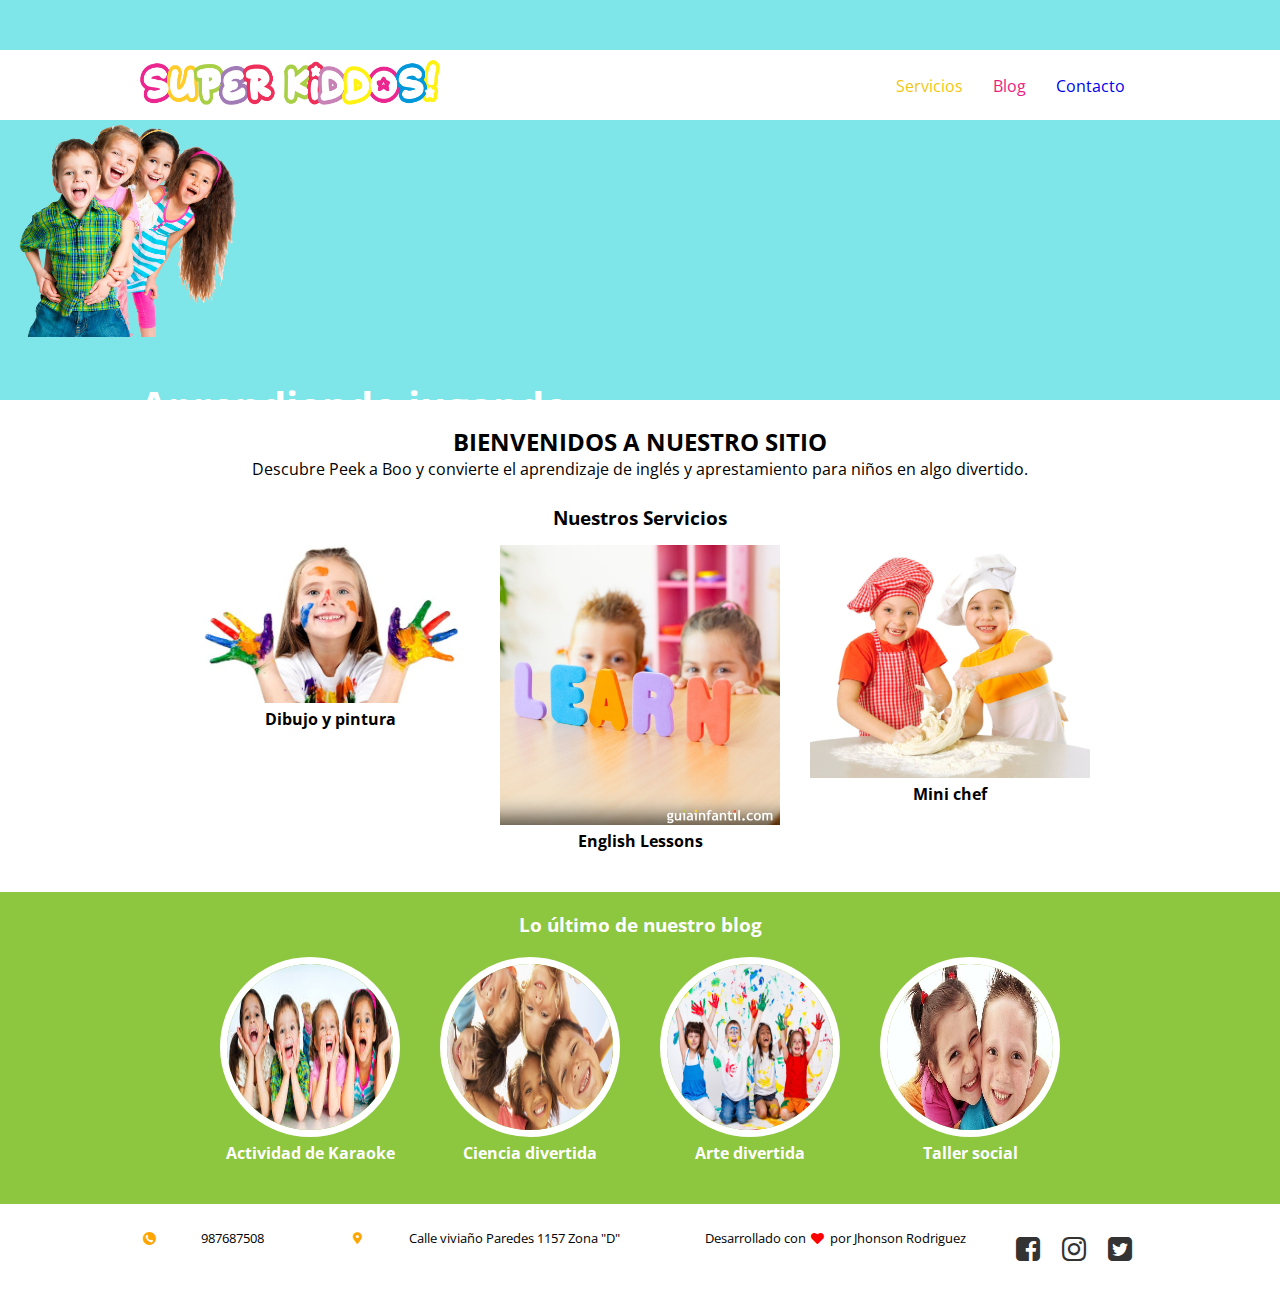
<file: index.html>
<!DOCTYPE html>
<html lang="es">  
  <head>    
    <title>SuperKiddos</title>    
    <meta charset="UTF-8">
    <meta name="viewport" content="width=device-width, user-scalable-no, initial-scale=1, maximun-scale=1, minimum-scale=1">
      <link rel="stylesheet" href="css/fontello.css">
      <link rel="stylesheet" href="css/estilos.css">
  </head>  
  <body>  
           
  <header>
    <div class="social">

    </div> 
      <div class="contenedor"> 
          <img class="logo" src="img/logo.png">
          <input type="checkbox" id="menu-bar">
          <label class="icon-menu" for="menu-bar"></label>
          <nav class="menu">
              <a class="menu-a1" href="">Servicios</a>
              <a class="menu-a2" href="">Blog</a>
              <a class="menu a3" href="contacto.html">Contacto</a>
          </nav>                 
      </div>      
</header>
 
 
 <main>
     <section id="banner">
        <img src="img/por.png" alt="">
        <div class="contenedor">
        <h2>Aprendiendo jugando</h2>
        <p>La mejor manera de aprender</p>
        <a href="#">Leer más</a>
         </div>
     </section>
     
     <section id="bienvenidos">
        <h2>BIENVENIDOS A NUESTRO SITIO</h2>
         <p>Descubre Peek a Boo y convierte el aprendizaje de inglés y aprestamiento para niños en algo divertido.</p>
     </section>
     
     <section id="blog">
        <h3>Nuestros Servicios</h3>
        <div class="contenedor">
            <article>
                <img src="img/art.jpg">
                <h4>Dibujo y pintura</h4>
            </article>
            <article>
                <img src="img/ingles.jpg">
                <h4>English Lessons</h4>
            </article>
            <article>
                <img src="img/chef.jpg">
                <h4>Mini chef</h4>
            </article>
         </div>
     </section>
     
     <section  id="info">
         <h3>Lo último de nuestro blog</h3>
         <div class="contenedor">
            <div class="info">
                <img src="img/blog1.jpg" alt="">
                <h4>Actividad de Karaoke</h4>
            </div>
            <div class="info">
                <img src="img/blog2.jpg" alt="">
                <h4>Ciencia divertida</h4>
            </div>
            <div class="info">
                <img src="img/blog3.jpg" alt="">
                <h4>Arte divertida</h4>
            </div>
            <div class="info">
                <img src="img/blog4.jpg" alt="">
                <h4>Taller social</h4>
            </div>
             
         </div>
     </section>
     
 </main>
 <footer>
     <div class="contenedor">
        <label id="iconos" class="icon-phone-circled" ></label>
        <p class="copy">987687508</p> <br>
        <label  id="iconos" class="icon-location" ></label>
        <p class="copy">Calle viviaño Paredes 1157 Zona "D"</p><br>
         <p class="copy">Desarrollado con <label class="icon-heart" ></label> por Jhonson Rodriguez</p>
         <div class="sociales">
             <a class="icon-facebook-squared" href="#"></a>
             <a class=" icon-instagram" href="#"></a>
             <a class=" icon-twitter-squared" href="#"></a>
             
         </div>
     </div>
 </footer>
  </body>  
</html>
</file>
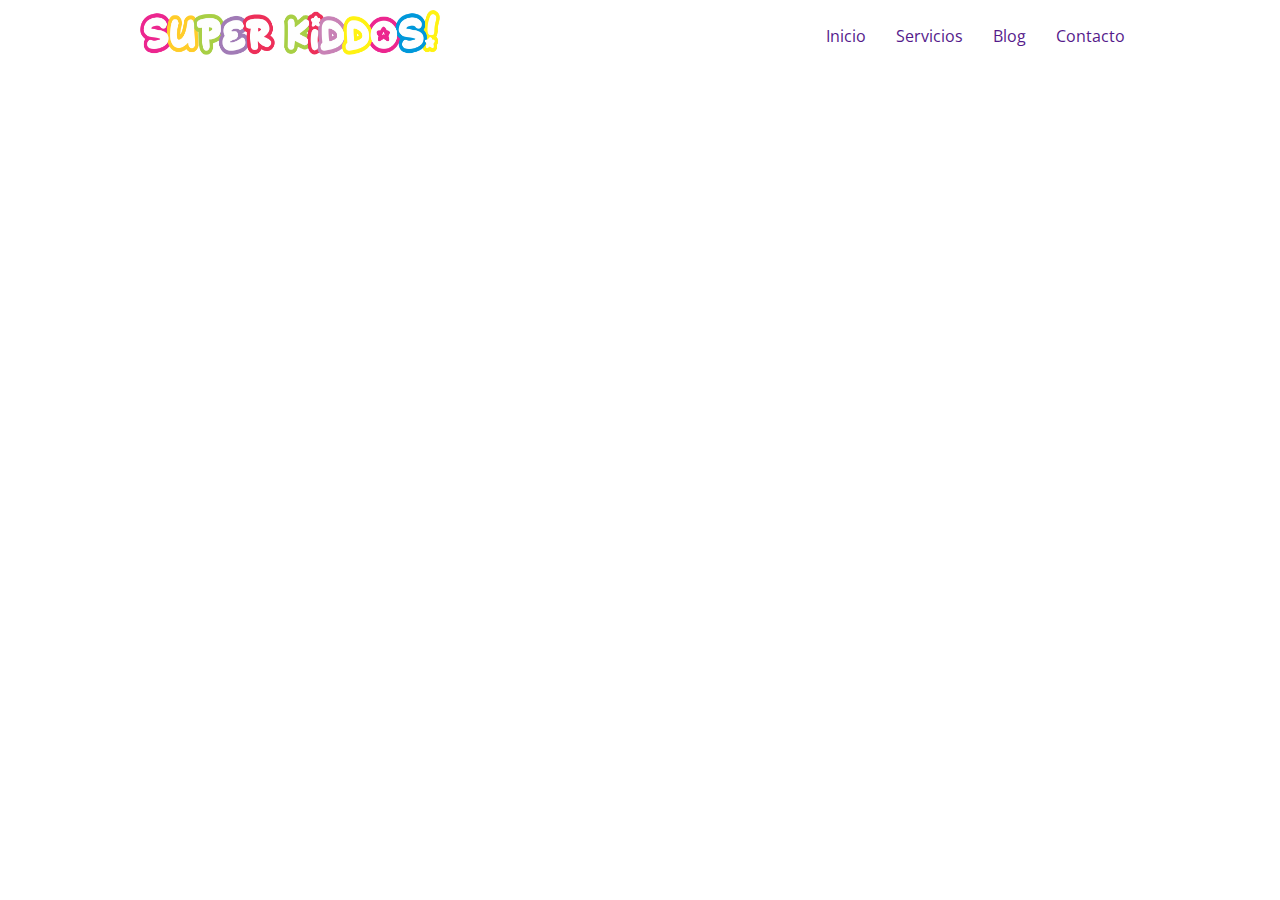
<file: contacto.html>
<!DOCTYPE html>
<html lang="es">  
  <head>    
    <title>Peek a Boo</title>    
    <meta charset="UTF-8">
    <meta name="viewport" content="width=device-width, user-scalable-no, initial-scale=1, maximun-scale=1, minimum-scale=1">
      <link rel="stylesheet" href="css/fontello.css">
      <link rel="stylesheet" href="css/estilos.css">
  </head>  
  <body>    
    
  <header>
      <div class="contenedor"> 
          <img class="logo" src="img/logo.png">
          <input type="checkbox" id="menu-bar">
          <label class="icon-menu" for="menu-bar"></label>
          <nav class="menu">
              <a href="">Inicio</a>
              <a href="">Servicios</a>
              <a href="">Blog</a>
              <a href="">Contacto</a>
          </nav>                 
      </div>      
</header>
 
 
 <main>
   <form action="">
       
   </form>
     
     
     
     
     
 </main>
 <footer>
     <div class="contenedor">
         <p class="copy">Desarrollado con <label class="icon-heart" ></label> por Jhonson Rodriguez</p>
         <div class="sociales">
             <a class="icon-facebook-squared" href="#"></a>
             <a class=" icon-instagram" href="#"></a>
             <a class=" icon-twitter-squared" href="#"></a>
             
         </div>
     </div>
 </footer>
  </body>  
</html>
</file>
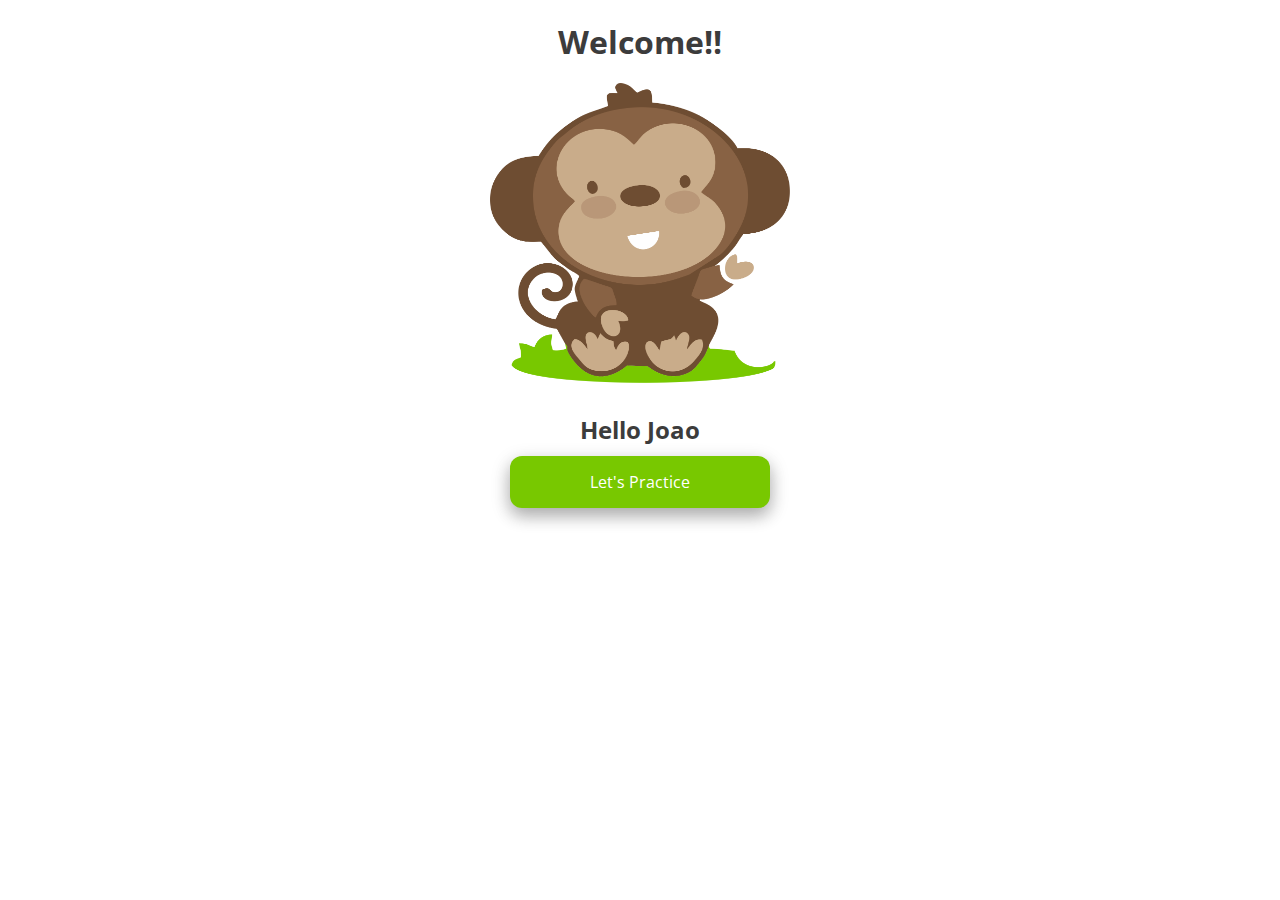
<file: intro.html>
<!DOCTYPE html>
<html>
<head>

	<title>Welcome</title> 
   <meta charset="UTF-8">
    <meta name="viewport" content="width=device-width, user-scalable-no, initial-scale=1, maximun-scale=1, minimum-scale=1">
	<link rel="stylesheet" href="css/intro.css">
		
    <script src="https://ajax.googleapis.com/ajax/libs/jquery/3.4.1/jquery.min.js"></script>
    <script>
        $(document).ready(function(){

    $("button").click(function(){
             var url = "quiz/1.html"; 
        $(location).attr('href',url);
        
    });       
       });
    
    </script>
</head>
<body>
	<section  id="info">
          <h1>Welcome!!</h1>
        
         <div class="contenedor">
           <img src="img/monkey.png">
               
         </div>
         <h2>Hello Joao</h2>
         
         <button id="resultado">Let's Practice</button>
         
     </section>

</body>
</html>
</file>
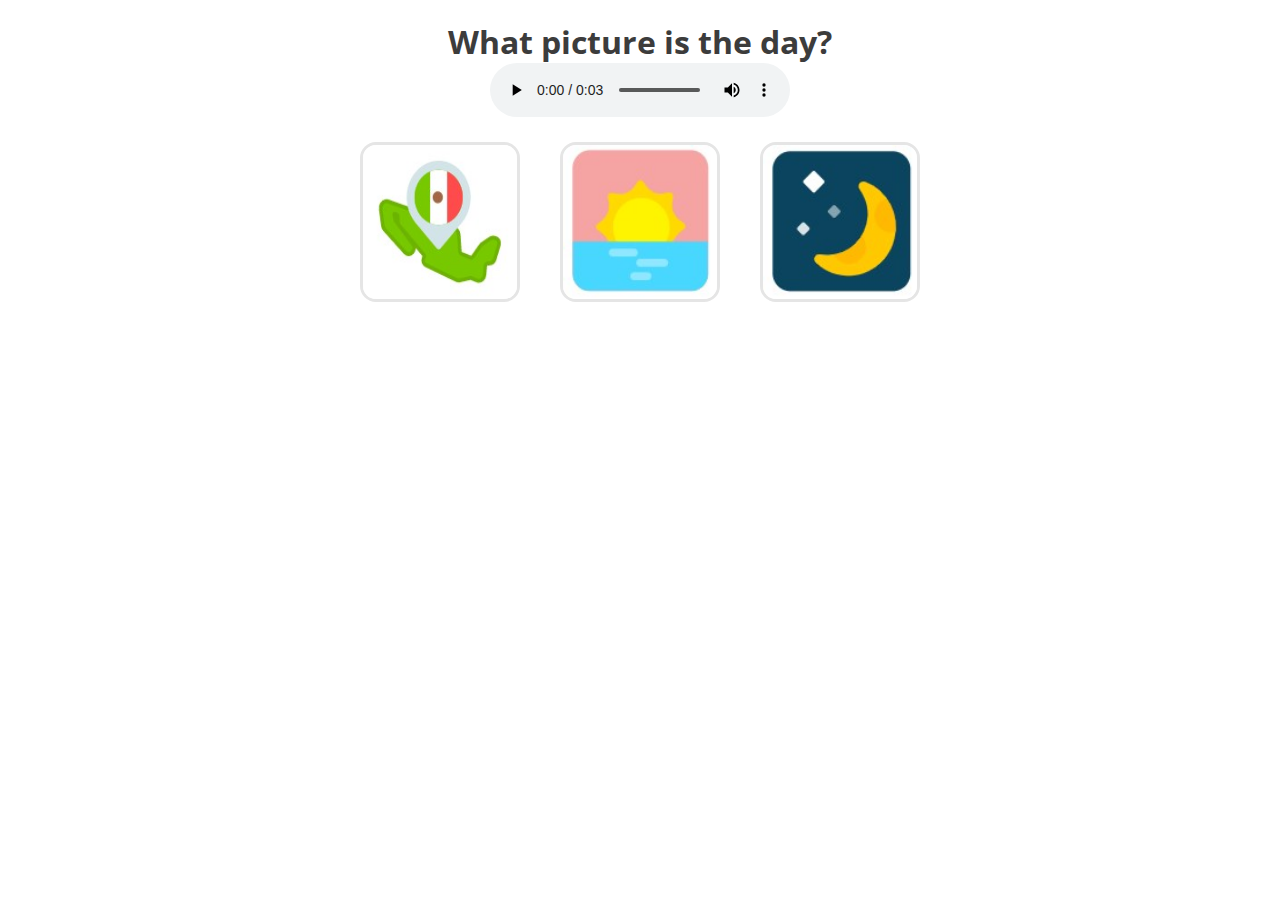
<file: quiz/1.html>
<!DOCTYPE html>
<html>
<head>
	<title>Peek a Boo</title>
	<meta charset="UTF-8">
    <meta name="viewport" content="width=device-width, user-scalable-no, initial-scale=1, maximun-scale=1, minimum-scale=1">
	<link rel="stylesheet" href="../css/estilosEjercicios.css">
    <script src="https://ajax.googleapis.com/ajax/libs/jquery/3.4.1/jquery.min.js"></script>
    <script src="../script/ejer1.js" type="text/javascript"></script>
</head>
<body>
	<section  id="info">
          <h1>What picture is the day?</h1>
         <audio controls src="../audio/ejercicios/1.mp3" type="audio/mpeg" ></audio>
         <div class="contenedor">
           
               <div class="alter">
                <label for="1"> 
               <input type="radio" name="op" id="1" value="1">
               <img src="../img/ejercicios/1/1.jpg">
               </label> 
               </div>
               <div class="alter">
                <label for="2"> 
               <input type="radio" name="op" id="2" value="2">
               <img src="../img/ejercicios/1/2.jpg">
               </label> 
               </div>
                <div class="alter">
                <label for="3"> 
               <input type="radio" name="op" id="3" value="3">
               <img src="../img/ejercicios/1/3.jpg">
               </label> 
               </div>
                        
         </div>
         <p></p>
         <button id="resultado">Check</button>
         
     </section>

</body>
</html>
</file>
<file: css/fontello.css>
@font-face {
  font-family: 'fontello';
  src: url('../font/fontello.eot?8839246');
  src: url('../font/fontello.eot?8839246#iefix') format('embedded-opentype'),
       url('../font/fontello.woff2?8839246') format('woff2'),
       url('../font/fontello.woff?8839246') format('woff'),
       url('../font/fontello.ttf?8839246') format('truetype'),
       url('../font/fontello.svg?8839246#fontello') format('svg');
  font-weight: normal;
  font-style: normal;
}
/* Chrome hack: SVG is rendered more smooth in Windozze. 100% magic, uncomment if you need it. */
/* Note, that will break hinting! In other OS-es font will be not as sharp as it could be */
/*
@media screen and (-webkit-min-device-pixel-ratio:0) {
  @font-face {
    font-family: 'fontello';
    src: url('../font/fontello.svg?8839246#fontello') format('svg');
  }
}
*/
 
 [class^="icon-"]:before, [class*=" icon-"]:before {
  font-family: "fontello";
  font-style: normal;
  font-weight: normal;
  speak: none;
 
  display: inline-block;
  text-decoration: inherit;
  width: 1em;
  margin-right: .2em;
  text-align: center;
  /* opacity: .8; */
 
  /* For safety - reset parent styles, that can break glyph codes*/
  font-variant: normal;
  text-transform: none;
 
  /* fix buttons height, for twitter bootstrap */
  line-height: 1em;
 
  /* Animation center compensation - margins should be symmetric */
  /* remove if not needed */
  margin-left: .2em;
 
  /* you can be more comfortable with increased icons size */
  /* font-size: 120%; */
 
  /* Font smoothing. That was taken from TWBS */
  -webkit-font-smoothing: antialiased;
  -moz-osx-font-smoothing: grayscale;
 
  /* Uncomment for 3D effect */
  /* text-shadow: 1px 1px 1px rgba(127, 127, 127, 0.3); */
}
 
.icon-guidedog:before { content: '\e800'; } /* '' */
.icon-heart:before { content: '\e801'; } /* '' */
.icon-phone-circled:before { content: '\e802'; } /* '' */
.icon-location:before { content: '\f031'; } /* '' */
.icon-menu:before { content: '\f0c9'; } /* '' */
.icon-instagram:before { content: '\f16d'; } /* '' */
.icon-twitter-squared:before { content: '\f304'; } /* '' */
.icon-facebook-squared:before { content: '\f308'; } /* '' */
</file>
<file: css/estilos.css>
@import url('https://fonts.googleapis.com/css?family=Open+Sans&display=swap');
@import url(menu.css);
@import url(banner.css);
@import url(blog.css);
@import url(info.css);

*{
    margin: 0;
    padding: 0;
    box-sizing: border-box;
    
}
.social{
    width:100%;
    height: 50px;
    background-color: #7EE6E9;

}

body{
    font-family: 'Open Sans', sans-serif;
}
header{
    
    width: 100%;
    height: 120px;
    background: #fff;
    color: #92278F;
    position: fixed;
    top: 0;
    left: 0;
    z-index: 100;
        
}

.contenedor{
    widows: 98%;
    margin: auto;
    
}

.logo{
    width: 300px;
    height: 60px;
    padding-top: 10px;
    padding-bottom: 5px;
}

h1{
    float: left;
}

header .contenedor{
    display: table;
}

section{
    width: 100%;
    margin-bottom: 25px;
}

#bienvenidos{
    text-align: center;
    
}

footer .contenedor{
    display: flex;
    flex-wrap: wrap;
    justify-content: center;
    padding-bottom: 25px;
}
footer label{
    color: red;
}

footer #iconos{
    color: orange;
    font-size: 13px;
}
.copy{
    font-size: 13px;
}

.sociales{
    width: 100%;
    text-align: center;
    font-size: 28px;
}

.sociales a{
    color:#333;
    text-decoration: none;
}

@media(min-width:768px){
    .sociales{
        width: auto;
    }
    footer .contenedor{
        justify-content: space-between;
    }
}

@media(min-width:1024px){
    .contenedor{
        width: 1000px;
    }
}
</file>
<file: css/intro.css>
@import url('https://fonts.googleapis.com/css?family=Open+Sans&display=swap');

*{
    margin: 0;
    padding: 0;
    box-sizing: border-box;
    
}

body{
    font-family: 'Open Sans', sans-serif;
}
h2{
    color: #3C3C3C;
    padding: 10px;
}
.contenedor{
    widows: 98%;
    margin: auto;
    
}

section{
    width: 100%;
    margin-bottom: 25px;
}
#info{
    background: #FFFFFF;
    color: #3C3C3C;
    text-align: center;
    padding: 20px;
}

#info .contenedor{
    display: flex;
    flex-wrap: wrap;
    justify-content: center;
}
 img{
     margin: 20px;
    width: 300px;
     height: 300px;
   
}
button{
    background-color: #78C800;
    border: none;
    color: white;
    padding: 15px 80px;
    text-align: center;
    text-decoration: none;
    display: inline-block;
    font-size: 16px;
    border-radius: 12px;
    font-family: 'Open Sans', sans-serif;
    box-shadow: 0 8px 16px 0 rgba(0,0,0, 0.2), 0 6px 20px 0 rgba(0,0,0,0.19);
    cursor: pointer;
}

button:hover{
    background-color: #F7A81E;
}
</file>
<file: css/estilosEjercicios.css>
@import url('https://fonts.googleapis.com/css?family=Open+Sans&display=swap');


@import url(validar.css);


*{
    margin: 0;
    padding: 0;
    box-sizing: border-box;
    
}

body{
    font-family: 'Open Sans', sans-serif;
}
h3{
    color: #3C3C3C;
    padding: 10px;
}

.contenedor{
    widows: 98%;
    margin: auto;
    
}

section{
    width: 100%;
    margin-bottom: 25px;
}

#info{
    background: #FFFFFF;
    color: #3C3C3C;
    text-align: center;
    padding: 20px;
}

#info .contenedor{
    display: flex;
    flex-wrap: wrap;
    justify-content: center;
}



/* HIDE RADIO */
[type=radio] { 
  position: absolute;
  opacity: 0;
  width: 0;
  height: 0;
}

/* IMAGE STYLES */
[type=radio] + img {
  cursor: pointer;
}

/* CHECKED STYLES */
[type=radio]:checked + img {
  border: 3px solid #78C800;
}

.alter{
     
    max-width: 280px;
    display: flex;
    justify-content: center;
    flex-wrap: wrap;
    
}
 img{
     margin: 20px;
    width: 160px;
     height: 160px;
    border-radius: 10%;
    border: 3px solid #E5E5E5;
}

img:hover{
    border: 3px solid #1CB0F6;
     width: 170px;
     height: 170px;
   
    
}

button{
    
    background-color: #78C800;
    border: none;
    color: white;
    padding: 15px 80px;
    text-align: center;
    text-decoration: none;
    display: inline-block;
    font-size: 16px;
    border-radius: 12px;
    font-family: 'Open Sans', sans-serif;
    box-shadow: 0 8px 16px 0 rgba(0,0,0, 0.2), 0 6px 20px 0 rgba(0,0,0,0.19);
    cursor: pointer;
    
}

button:hover{
    background-color: #F7A81E;
}


@media(min-width:480px){
    .info{
        width: 40%;
    }
}

@media(min-width:1024px){
    .info{
        width: auto;
    }
    
}
</file>
